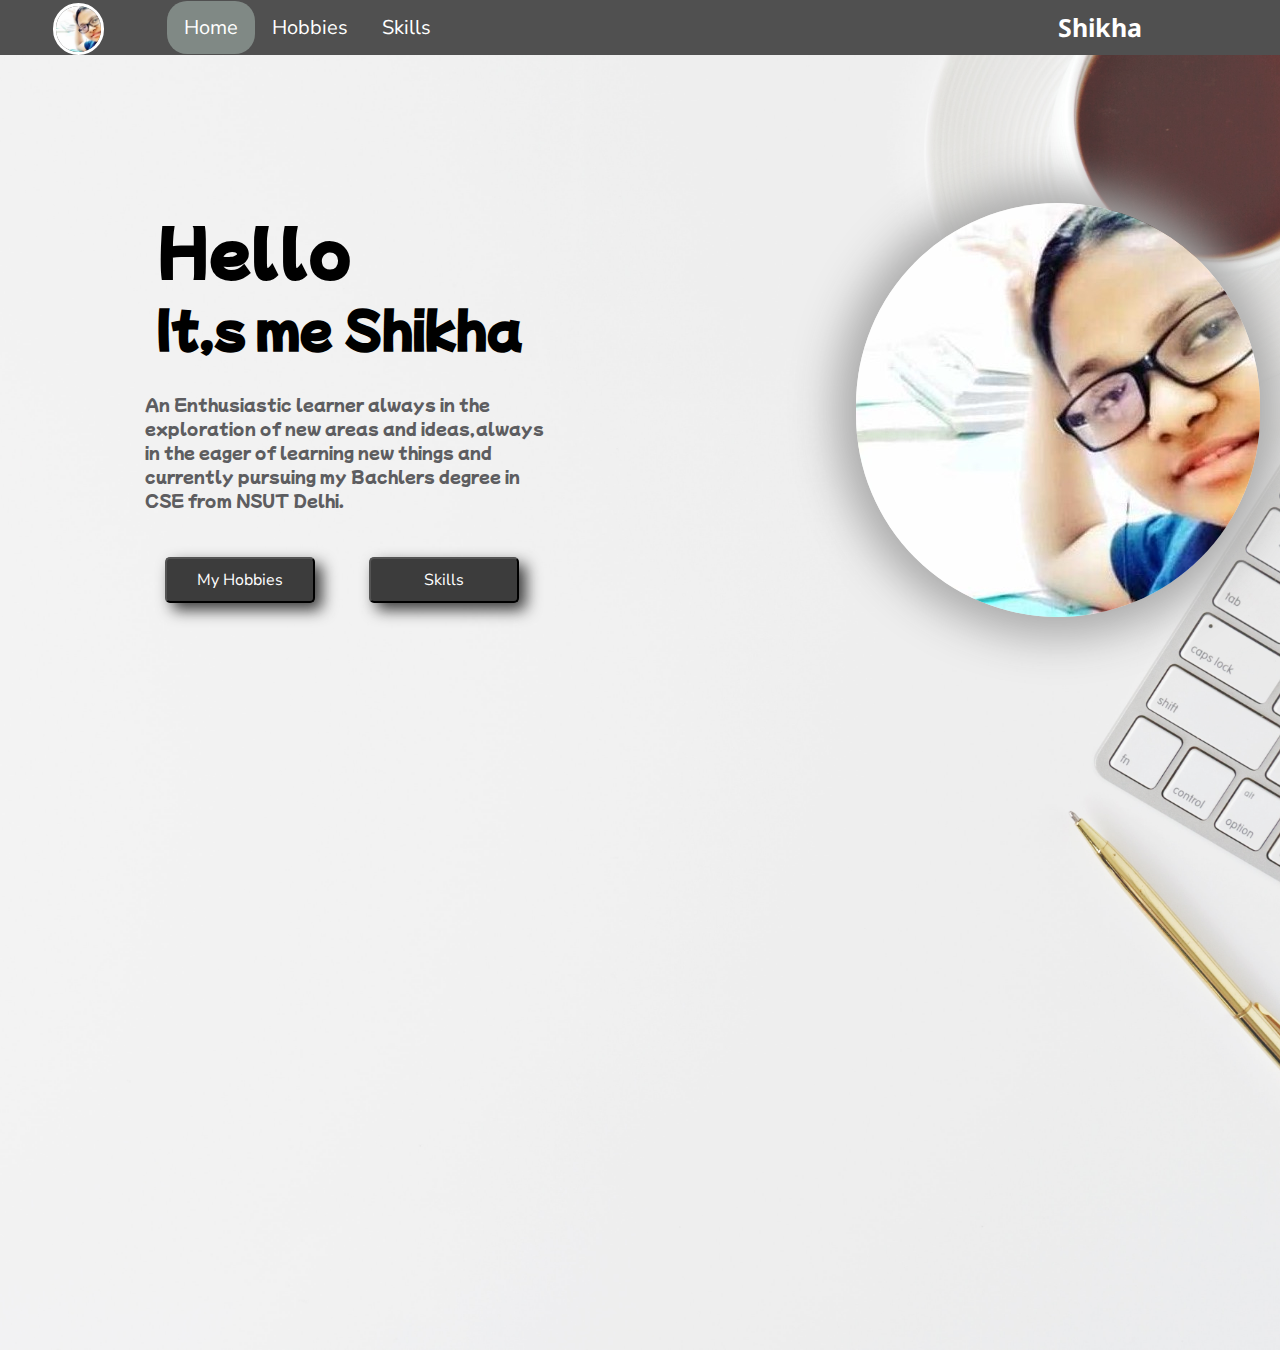
<file: index.html>
<!DOCTYPE html>
<html lang="en">
<head>
    <meta charset="UTF-8">
    <meta http-equiv="X-UA-Compatible" content="IE=edge">
    <meta name="viewport" content="width=device-width, initial-scale=1.0">
    <link href="https://fonts.googleapis.com/css2?family=Maven+Pro:wght@500&family=Mochiy+Pop+P+One&family=Noto+Sans:wght@700&family=Nunito+Sans:wght@200&family=Patua+One&family=Ubuntu:wght@300&display=swap" rel="stylesheet">
    <script src="js/web.js"></script>
    <link rel="stylesheet" href="css/style.css">
    <link rel="stylesheet"  media="screen and (max-width: 1140px) "  href="css/tab.css">
    <link rel="stylesheet" media="screen and (max-width: 955px) " href="css/lphone.css">
    <link rel="stylesheet"  media="screen and (max-width: 677px) "  href="css/phone.css">
    <!-- <script scr="css/phone.css"></script>   -->
    <title>Shikha</title>
</head>
<body>
    <section class="background">
        <nav class="navbar h-class-resp">
            <ul class="nav-bar v-class-resp">
                <div class="logo"><img src="img/me .jpeg" alt="logo"></div>
                <div class="links">
                    <li><a class='current' href="#home">Home</a></li>
                    <li><a  href="html/MyHobby.html"> Hobbies</a></li>
                    <li><a  href="html/skills.html">Skills</a></li>
                </div>
                
                <div class="name">
                    <p>Shikha</p>
                </div>
            </ul>

            <div class="burgur">
                <div class="line"></div>
                <div class="line"></div>
                <div class="line"></div>
            </div>
        </nav>



        <div class="content">
            <div class="heading">
                <div class="head">
                    <h1 class="hello">Hello</h1>
                    <h1>It,s me Shikha</h1>
                </div>
                <div class="disc">
                    An Enthusiastic learner always in the exploration of new areas and ideas,always in the eager of learning new things and currently pursuing my Bachlers degree in CSE from NSUT Delhi.
                </div>
                <div>
                    <button  onClick="location.href = 'html/MyHobby.html';" class="btn">My Hobbies</button>
                    <button  onClick="location.href = 'html/skills.html';" class="btn">Skills</button>
                </div>
            </div>
            <div class="img">
                <img src="img/me .jpeg" alt="MYImage">
            </div> 
        </div>
    </section>
    <!-- <section>
        <footer class="center">
            copywrite &copy; www.MyOnlineMeal.com. All rights are resevered!
        </footer>
    </section> -->
    <script src="js/web.js"></script>
</body>
</html>
</file>
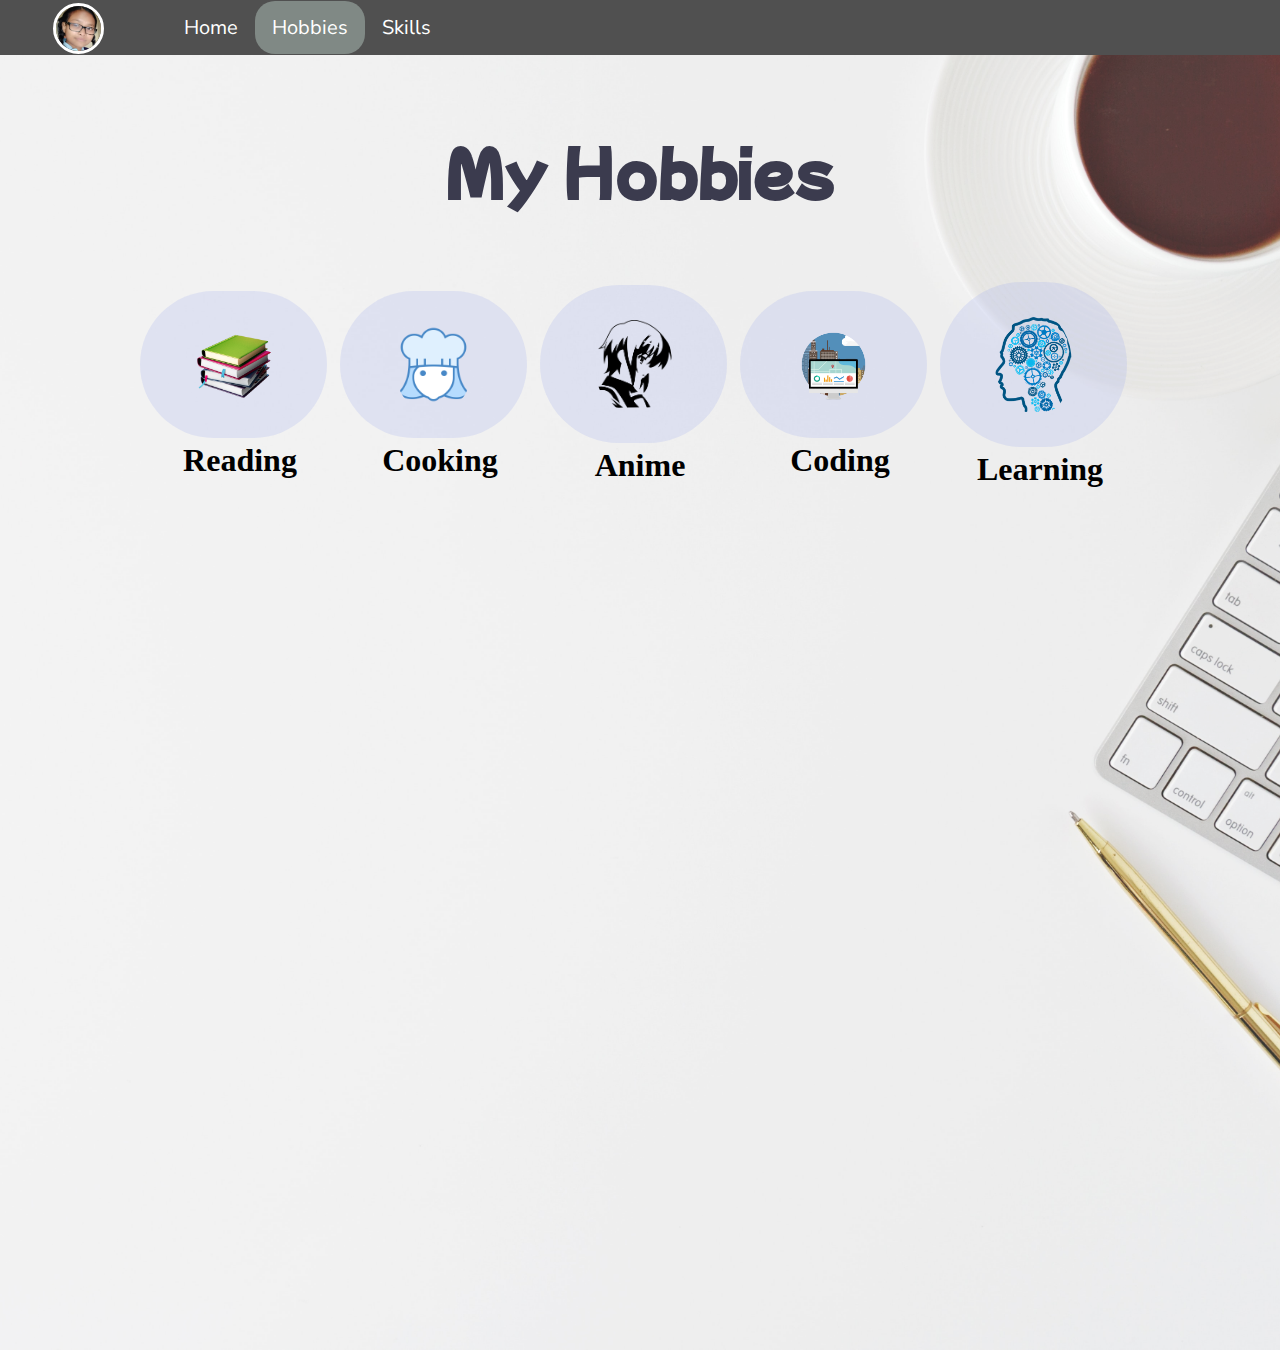
<file: html/MyHobby.html>
<!DOCTYPE html>
<html lang="en">
<head>
    <meta charset="UTF-8">
    <meta http-equiv="X-UA-Compatible" content="IE=edge">
    <meta name="viewport" content="width=device-width, initial-scale=1.0">
    <link href="https://fonts.googleapis.com/css2?family=Maven+Pro:wght@500&family=Mochiy+Pop+P+One&family=Noto+Sans:wght@700&family=Nunito+Sans:wght@200&family=Patua+One&family=Ubuntu:wght@300&display=swap" rel="stylesheet">
    <link rel="stylesheet" href="../css/style.css">
    <link rel="stylesheet"  media="screen and (max-width: 1140px) "  href="../css/tab.css">
    <link rel="stylesheet" media="screen and (max-width: 955px) " href="../css/lphone.css">
    <link rel="stylesheet"  media="screen and (max-width: 677px) "  href="../css/phone.css">
    <title>My Hobbies</title>
</head>
<body>
    <section class="background-2">
        <nav class="navbar h-class-resp">
            <ul class="nav-bar v-class resp">
                <div class="logo"><img src="../img/logo.jpeg" alt="logo"></div>
                <div class="links">
                    <li><a href="../index.html">Home</a></li>
                    <li><a class='current' href="MyHobby.html"> Hobbies</a></li>
                    <li><a href="skills.html">Skills</a></li>
                </div>
            </ul>
            <div class="burgur">
                <div class="line"></div>
                <div class="line"></div>
                <div class="line"></div>
            </div>
        </nav>
        <div class="myHobby">
            <h1>My Hobbies</h1>
        </div>
        <div class="hobbycontainer">
            <div class="hobby">
                <div class="img-hob">
                    <img src="../img/book.png" alt="no img">
                </div>
                <h1>Reading</h1>
            </div>

            <div class="hobby">
                <div class="img-hob">
                    <img src="../img/chef_PNG14.png" alt="no img">
                </div>
                <h1>Cooking</h1>
            </div>

            <div class="hobby">
                <div class="img-hob">
                    <img src="../img/anime.png" alt="no img">
                </div>
                <h1>Anime</h1>
            </div>

            <div class="hobby">
                <div class="img-hob">
                    <img src="../img/boo2.png" alt="no img">
                </div>
                <h1>Coding</h1>
            </div>

            <div class="hobby"> <div class="img-hob">
                    <img src="../img/brain_PNG42.png" alt="no img">
                </div>
                <h1>Learning</h1></div>
        </div>

    </section>    
    <script src="../js/web.js"></script> 
</body>
</html>
</file>
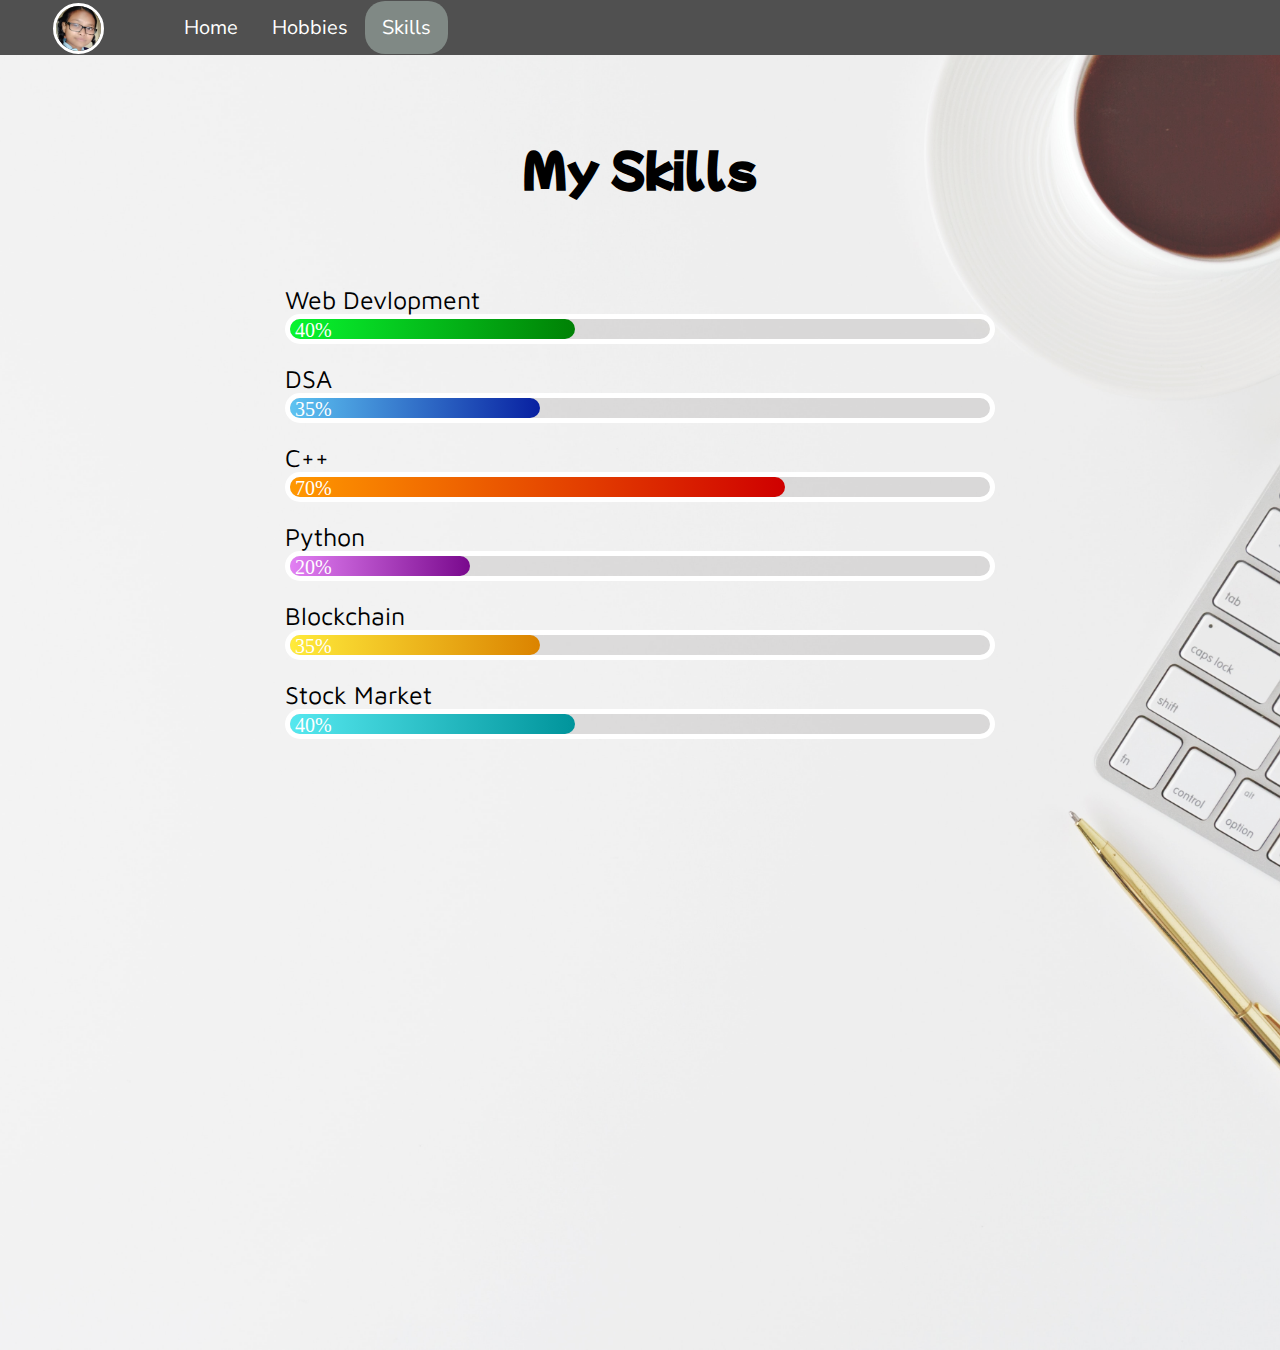
<file: html/skills.html>
<!DOCTYPE html>
<html lang="en">

    <head>
        <meta charset="UTF-8">
        <meta http-equiv="X-UA-Compatible" content="IE=edge">
        <meta name="viewport" content="width=device-width, initial-scale=1.0">
        <link href="https://fonts.googleapis.com/css2?family=Maven+Pro:wght@500&family=Mochiy+Pop+P+One&family=Noto+Sans:wght@700&family=Nunito+Sans:wght@200&family=Patua+One&family=Ubuntu:wght@300&display=swap" rel="stylesheet">
        <link rel="stylesheet" href="../css/style.css">
        <link rel="stylesheet"  media="screen and (max-width: 1140px) "  href="../css/tab.css">
        <link rel="stylesheet" media="screen and (max-width: 955px) " href="../css/lphone.css">
        <link rel="stylesheet"  media="screen and (max-width: 677px) "  href="../css/phone.css">
        <title>My Skills</title>
    </head>
    
<body>
    <section class="background">

        <nav class="navbar h-class-resp">
            <ul class="nav-bar v-class-resp">
                <div class="logo"><img src="../img/logo.jpeg" alt="logo"></div>
                <div class="links">
                    <li><a href="../index.html">Home</a></li>
                    <li><a href="MyHobby.html">Hobbies</a></li>
                    <li><a class='current' href="skills.html">Skills</a></li>
                </div>
            </ul>
            <div class="burgur">
                <div class="line"></div>
                <div class="line"></div>
                <div class="line"></div>
            </div>
        </nav>

        <div class="skills">
            <h1>My Skills</h1>
        </div>
        <div class="skils">
            <div class="InRow">
                <p>Web Devlopment</p>
                <div class="container">
                    <div class=" webdev">40%</div>
                </div>
            </div>

            <div class="InRow">
                <p>DSA</p>
                <div class="container">
                    <div class=" DSA">35%</div>
                </div>
            </div>

            <div class="InRow">
                <p>C++</p>
                <div class="container">
                    <div class="cpp">70%</div>
                </div>
            </div>

            <div class="InRow">
                <p>Python</p>
                <div class="container">
                    <div class=" py">20%</div>
                </div>
            </div>

            <div class="InRow">
                <p>Blockchain</p>
                <div class="container">
                    <div class="block">35%</div>
                </div>
            </div>

            <div class="InRow">
                <p>Stock Market</p>
                <div class="container">
                    <div class=" str">40%</div>
                </div>
            </div>
        </div>     
    </section>
    <script src="../js/web.js"></script>
</body>

</html>
</file>
<file: css/style.css>
*{
    padding: 0;
    margin: 0;
}

section::before{
    background: #ededed url('../img/back9.jpg')no-repeat center center/cover ;
    position: absolute;
    width: 100%;
    height: 150%;
    content: " ";
    z-index: -1;
    opacity: 0.8;
    /* background-blend-mode: darken; */
}
.upnav{
    background-color: blue;
    height: 30px;
    width: 100%;
}

.logo{
    padding: 3px;
}
.logo img{
    width: 45px;
    border: 3px solid white;
    border-radius: 50px;
   
}
.navbar{
    display: flex;
    justify-content: center;
    align-items: center;
    position: sticky;
    top: 0;
    cursor: pointer;
    background-color: rgb(80 80 80 );
    height: 55px;

}

.nav-bar{
    display: flex;
    flex-direction: row;
    list-style: none;
    padding-left:  50px;
    height: 55px;
    width: 100%;
}



.links{
    padding-left: 60px;
    padding-right: 30px;
    display: flex;
    flex-direction: row;
}

.nav-bar li a{
    padding: 13px 17px;
   
}
.nav-bar li {
    padding-top: 13.9px ;
   
}

.nav-bar li a{
    font-family: 'Nunito Sans', sans-serif; 
    text-decoration: none;
    color: white;
    font-size: 20px;
}

.btn:hover:hover{
    background-color: #1e1d1d;
  
}

/* .nav-bar li a:hover{
    background-color: #04aa6d;
    border-radius: 20px;
} */

.links .current{
    background-color: #808985;
    border-radius: 20px;
}
.hello{
    font-size: 60px;
}
.name{
    padding-left: 580px;
    /* padding: 10px 20px; */
    padding-top: 10px ;
}
.name p{
    font-family: 'Noto Sans', sans-serif;
    color: white;
    font-size: 25px;
    font-weight: bolder;
}

.content{
    display: flex;
    flex-direction: row;
    justify-content: center;
    align-items: center;
}

.heading{
    display: flex;
    flex-direction: column;
    justify-content: center;
    /* align-items: center; */
    font-family: 'Mochiy Pop P One', sans-serif;
    width: 600px;
    padding: 150px 140px;
}

.head{
    padding-left: 17px;
    font-size: x-large;
    font-family: 'Mochiy Pop P One', sans-serif;
    color: black;
}



.disc{
    font-size: medium;
    padding: 30px 5px;
    width: 400px;
    color: #5d5d60;
}

.btn{
    font-family: 'Nunito Sans', sans-serif; 
    /* border: 2px solid black; */
    cursor: pointer;
    border-radius: 5px;
    width: 150px;
    font-size: medium;
    padding: 10px;
    margin: 15px 25px;
    color: white;
    background: #3c3c3c;
    box-shadow:7px 7px 15px   #3c3c3c;
}



.content img{
    /* border: 2px solid rgb(54 54 54 / 75%);; */
    border-radius: 300px;
    /* width: 450px; */
    margin: 20px;
    box-shadow: -1px 0.7px 45.2px 18.9px #a9a9a9;
}

/* MY HOBBY PAGE */
.myHobby{
    font-family: 'Mochiy Pop P One', sans-serif;
    /* border: 2px solid black; */
    display: flex;
    flex-direction: row;
    justify-content: center;
    align-items: center;
    font-size: 30px;
    color: #3b3b4e;
    margin: 70px 0px;
}

.hobby{
    display: flex;
    flex-direction: column;
    justify-content: center;
    align-items: center;
}

.hobby h1{
    font-family:Cambria, Cochin, Georgia, Times, 'Times New Roman', serif;
}
.img-hob{
   width: 200px;
}
.img-hob img {
    width: 76.6px;
    padding: 35px 55.1px;
    border-radius: 200px;
    background-color:rgb(151 164 241 / 20%);
}
.hobbycontainer{
    display: flex;
    flex-direction: row;
    justify-content: center;
    align-items: center;
}

/* .hobby h1{
    padding: 0px  39px;
    width :113px
} */

/* MY SKILLS PAGE */
.skills{
    font-family: 'Mochiy Pop P One', sans-serif;
    /* border: 2px solid black; */
    display: flex;
    flex-direction: row;
    justify-content: center;
    font-size: 20px;
    margin-bottom: 20px;
    margin-top: 80px;
}
.skills h1{font-family: 'Mochiy Pop P One', sans-serif; font-size: 45px; }

.skils{
    display: flex;
    flex-direction: column;
    justify-content: center;
    align-items: center;
    padding: 55px;
}

.skils p{
    display: block;
    font-size: 25px;
    font-family: 'Maven Pro', sans-serif;
   
}

.container{
    background-color: #64606026;
    /* border: 2px solid black; */
    /* border-radius: 10px; */
    width: 700px;
    height: 20px;
    border: 5px solid white;
    border-radius: 15px;
}

.InRow{
   
    padding: 10px;
}

.webdev{width: 40%;  height: 20px; color: white ; font-size: 20px; border-radius:15px;    padding-left: 5px;     background-image: -webkit-linear-gradient( 
    0deg
     , rgb(8, 245, 47) 0%, rgb(0 129 5) 100%);}

.DSA{width: 35%;  height: 20px; color: white ; font-size: 20px; border-radius:15px;    padding-left: 5px;     background-image: -webkit-linear-gradient( 
    0deg
     , #5dc3f1 0%, rgb(8 32 161) 100%);}

.cpp{width: 70%;  height: 20px; color: white ; font-size: 20px; border-radius:15px;    padding-left: 5px; background-image: -webkit-linear-gradient( 
    0deg
     , #ff9800 0%, rgb(207 0 0) 100%);
    }

.py{width: 25%; height: 20px; color: white ; font-size: 20px; border-radius:15px;    padding-left: 5px; background-image: -webkit-linear-gradient( 
    0deg
     , #e280f3 0%, rgb(121 9 141) 100%);}

.block{width:35%;  height: 20px; color: white ; font-size: 20px; border-radius:15px;    padding-left: 5px; background-image: -webkit-linear-gradient( 
    0deg
     , #ffeb3b 0%, rgb(219 131 0) 100%);}

.str{width: 40%;  height: 20px; color: white ; font-size: 20px; border-radius:15px;    padding-left: 5px;     background-image: -webkit-linear-gradient( 
    0deg
     , #55e8ef 0%, rgb(0 148 155) 100%);}




.burgur{
    display: none;
    position: absolute;
    cursor: pointer;
    left: 5%;
    top: 20px;
    padding: 0px 10px;
}

.line{
    width: 33px;
    background-color: white;
    height: 4px;
    margin: 5px 5px;
    
}
</file>
<file: css/tab.css>
*{
    padding: 0;
    margin: 0;
}

.heading{
    padding:  150px 30px;;
}

.name {
    padding-left: 270px;
    /* padding: 10px 20px; */
    padding-top: 10px;
}

.nav-bar li {
    padding: 15.7px 13.2px;
}

.links{
    padding-left: 40px;
}

/* MY HOBBY */
/* .myHobby{
    font-family: 'Noto Sans', sans-serif;
    border: 2px solid black;
    font-size: 20px;
    margin: 70px 0px;
    
} */


/* my skiils */
</file>
<file: css/lphone.css>
.name{
    padding: 20px 50px;
}

.nav-bar li {
    padding: 15.7px 9.9px;
}

.links{
    padding-left: 30px;
}

.nav-bar li a {
    padding: 3.4px 10.4px;
}

/* .content img{
    width: 300px;
    border-radius: 300px;
    margin: 20px;
    box-shadow: -1px 0.7px 45.2px 18.9px #a9a9a9;
} */

.nav-bar{
    display: flex;
    flex-direction: row;
    justify-content: center;
    align-items: center;
    list-style: none;
    padding-right:  50px;
    height: 55px;
    width: 100%;
}

.disc {
    font-size: medium;
    padding: 30px 17px;
    width: 335.6px;
}

.content img {
    width: 276.1px;
    border-radius: 300px;
    margin: -3.8px;
    box-shadow: -1px 0.7px 45.2px 18.9px #a9a9a9;
}

/* MY HOBBY */

.img-hob {
    width: 150px;
}
/* .hobby{
    display: flex;
    flex-direction: column;
    justify-content: center;
    align-items: center;
} */
section::before{
    background:#ededed url('../img/back9.jpg')no-repeat center center/cover ;
    position: absolute;
    width: 100%;
    height: 100%;
    content: " ";
    z-index: -1;
    opacity: 0.95;
}

.hobby h1 {
    padding: 25px 30px;
    width: 90px;
    font-family:Cambria, Cochin, Georgia, Times, 'Times New Roman', serif;
}

.hobbycontainer {
    display: flex;
    flex-direction: row;
    justify-content: center;
    align-items: center;
}

.img-hob img {
    width: 60.8px;
    padding: 28.8px 32.9px;
}

/* my skills */
.container{
    background-color: #64606026;
    /* border: 2px solid black; */
    /* border-radius: 10px; */
    width: 450px;
    height: 26px;

}
.webdev{width: 40%; background-color: #04AA6D; height: 26px; color: white ;}
.DSA{width: 35%; background-color: #2196F3; height: 26px; color: white ;}
.cpp{width: 70%; background-color: #ef643f; height: 26px; color: white ;}
.py{width: 25%; background-color: #9c61f1; height: 26px; color: white ;}
.block{width:35%; background-color: #fbd415; height: 26px; color: white ;}
.str{width: 40%; background-color: #5b59ef; height: 26px; color: white ;}
</file>
<file: css/phone.css>
.content{
    display: flex;
    flex-direction: column-reverse;
    justify-content: center;
    align-items: center;
}

.content img {
    border-radius: 300px;
    margin-top: 100px;
    margin-bottom: 60px;
    margin-right: 25px;
    margin-left: 25px;
    box-shadow: -1px 0.7px 45.2px 18.9px #a9a9a9;
}

section::before{
    background:#ededed url('../img/back9.jpg')no-repeat center center/cover ;
    position: absolute;
    width: 100%;
    height: 170%;
    content: " ";
    z-index: -1;
    opacity: 0.95;
}

.btn{
    margin: 15px 111px;
}

/* .nav-bar{
    display: flex;
    flex-direction: row;
    list-style: none;
    height: 55px;
    padding-left:  5px;
    width: 100%;
} */

.nav-bar{
    padding-right: 0px;
}

.nav-bar li a:hover{
    background-color: #3c3c3c;
    border-radius: 20px;
}

.logo{
    padding: 3px 8px;
}


.name{
    padding: 3px 4px;
}

.name p{
    /* padding: 20px ;
    padding-left: 60px; */
    /* padding-right: 39px; */
    font-size: 20px;
}

.nav-bar li a{
    font-family: 'Nunito Sans', sans-serif; 
    text-decoration: none;
    color: white;
    font-size: 21.5px;
}

.links{
    padding-left: 10px;
}

.nav-bar {
    display: flex;
    flex-direction: column;
    justify-content: center;
    background-color: #3c3c3c;
    align-items: center;
    list-style: none;
    padding-left: 6.8px;
    padding-top: 92.9px;
    height: 145px;
    width: 100%;
    /* transition: all 0.3s ease-in-out; */
}

.nav-bar li {
    padding: 11.4px 10px;
}
.navbar {
    height: 65px;
}
.heading {
    padding: 50px 5px;
    width:370px;
}

.disc{
    width: 320px;
}

.myHobby{
    padding-top: 29px;
    padding-bottom: 0px;
}

/* .links{
    padding-left: 70px;
    display: flex;
    flex-direction: column;
} */
.hobby h1 {
    padding: 0px 0px;
    width: 144.9px;
}


.burgur{
    display: block;
}
/* my hobby */
.hobbycontainer {
    display: flex;
    flex-direction: column;
    justify-content: center;
    align-items: center;
    padding: 0px 20px;
}


/* my skills */
.container{
    background-color: #64606026;
    /* border: 2px solid black; */
    /* border-radius: 10px; */
    width: 330px;
    height: 21px;

}
.webdev{width: 40%; background-color: #04AA6D; height: 20px; color: white ;font-size: 20px;}
.DSA{width: 35%; background-color: #2196F3; height: 20px; color: white ;font-size: 20px;}
.cpp{width: 70%; background-color: #ef643f; height: 20px; color: white ;font-size: 20px;}
.py{width: 25%; background-color: #9c61f1; height: 20px; color: white ;font-size: 20px;}
.block{width:35%; background-color: #fbd415; height: 20px; color: white ;font-size: 20px;}
.str{width: 40%; background-color: #5b59ef; height: 20px; color: white ;font-size: 20px;}

.skils p{
    font-size: 25px;
}

.v-class-resp{
    opacity: 0;
    height: 100px;
    width :50px;
}
</file>
